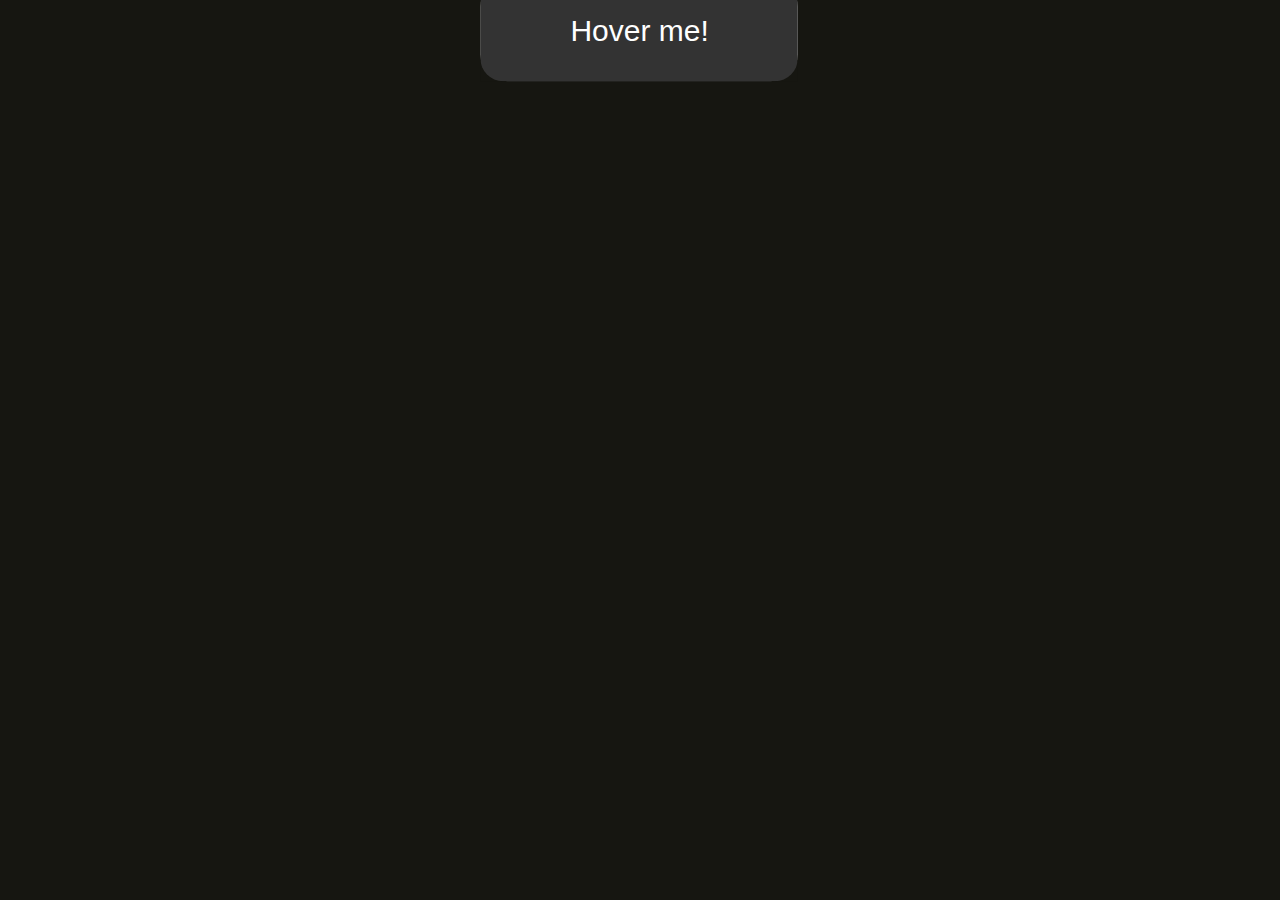
<file: JSB/fun/index.html>
<!DOCTYPE html>
<html lang="en">
<head>
    <meta charset="UTF-8">
    <meta name="viewport" content="width=device-width, initial-scale=1.0">
    <title>Document</title>
    <link rel="stylesheet" href="assets/style.css">
</head>
<body>
    <button class="btn">Hover me!</button>
</body>
</html>
</file>
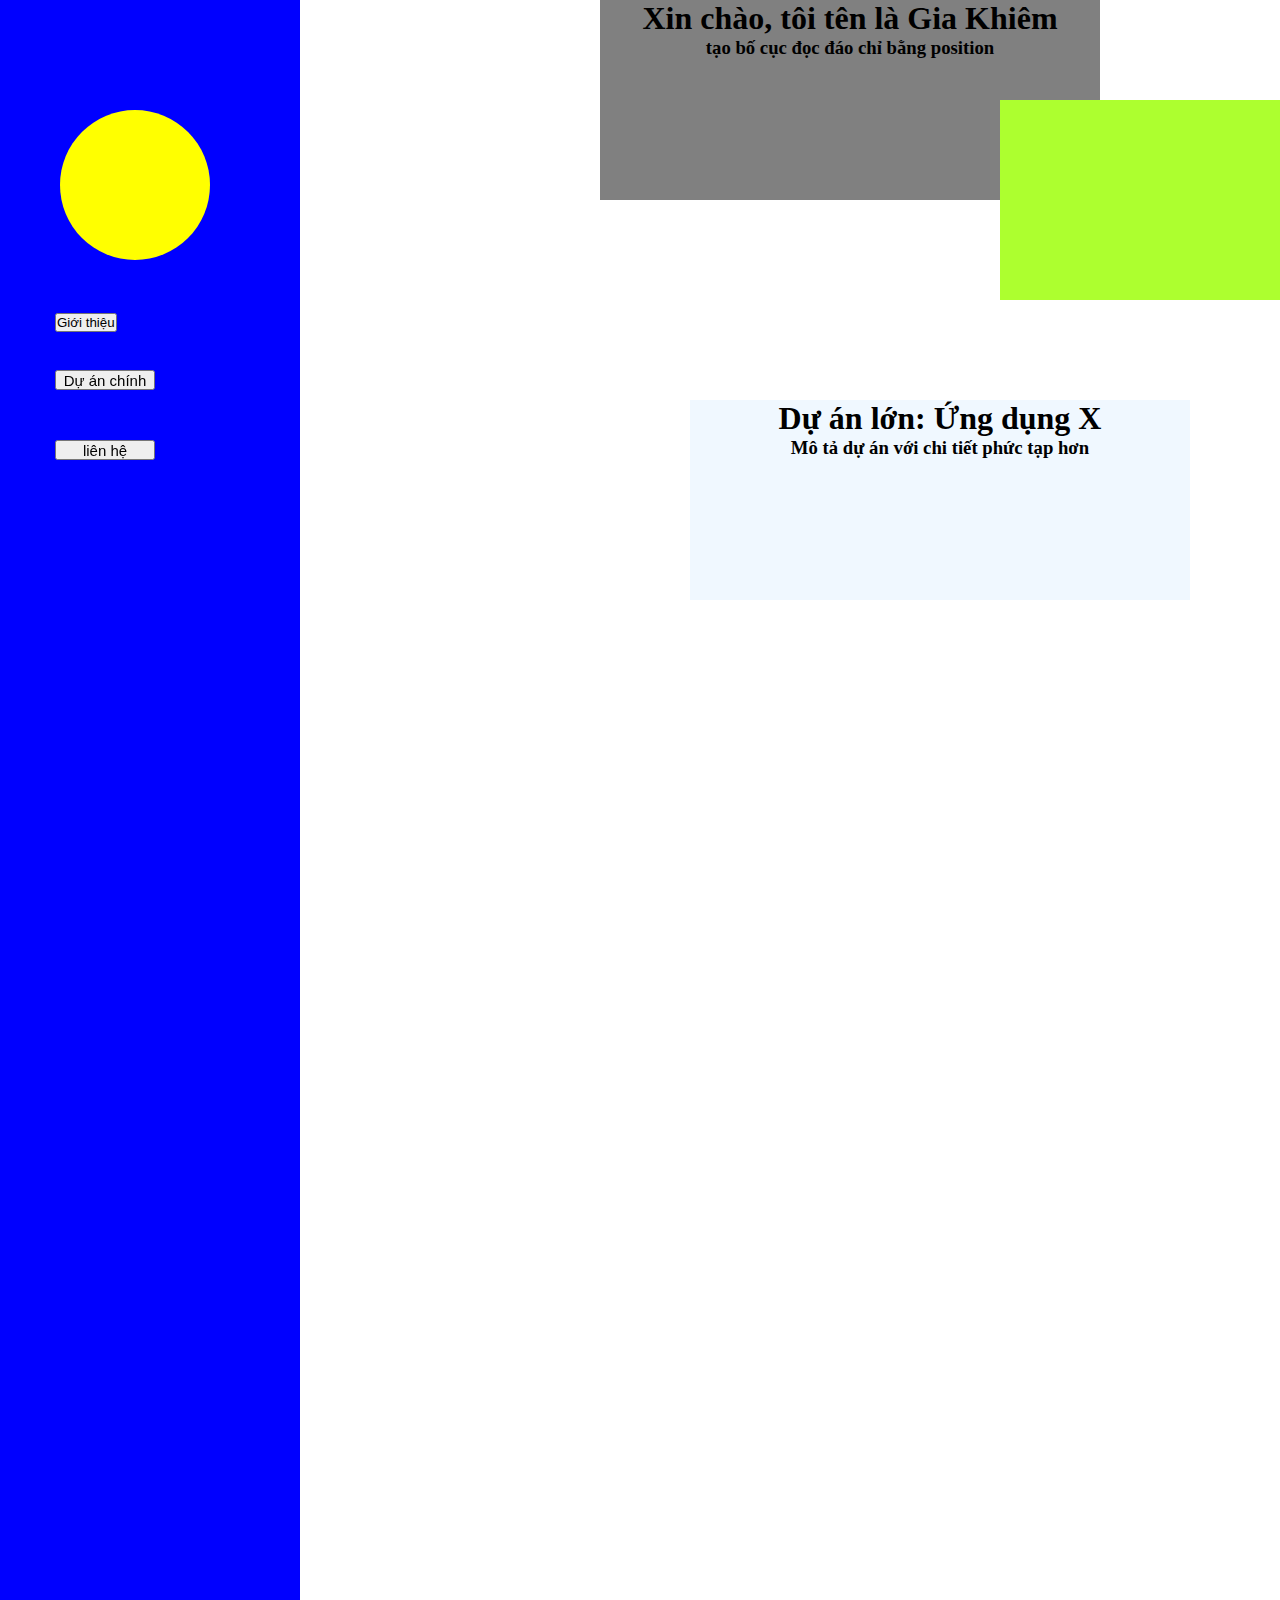
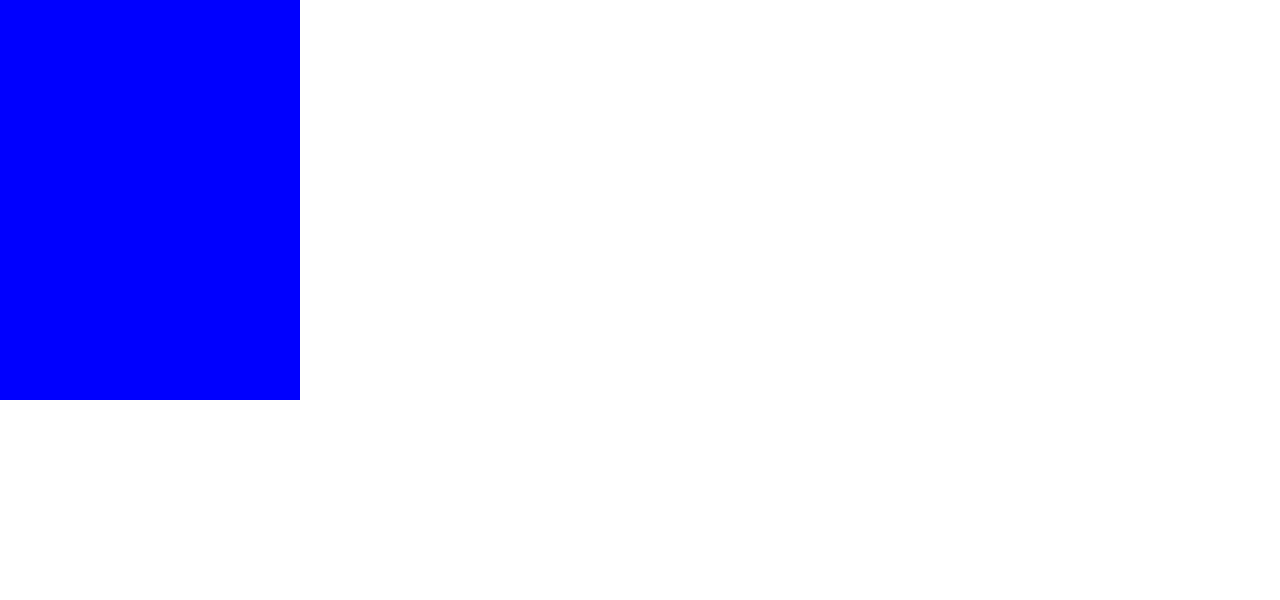
<file: JSB/leson5/index.html>
<!DOCTYPE html>
<html lang="en">
<head>
    <meta charset="UTF-8">
    <meta name="viewport" content="width=device-width, initial-scale=1.0">
    <title>Document</title>
    <link rel="stylesheet" href="assets/style.css">
</head>
<body>
    <div id="slidebar">
        <div id="circle">
        <div id="nutgioithieu">
            <button>Giới thiệu</button>
            <button id="nutduan">Dự án chính</button>
            <button id="nutlienhe">liên hệ</button>
        </div>
        </div>
    </div>
    <div id="container">
        <strong><h1>Xin chào, tôi tên là Gia Khiêm</h1></strong>
        <h3>tạo bố cục đọc đáo chỉ bằng position</h3>
    </div>

    <div id="container-1"></div>
    <div id="container-2"><strong><h1>Dự án lớn: Ứng dụng X</h1></strong>
    <h3>Mô tả dự án với chi tiết phức tạp hơn</h3>
    </div>


</body>
</html>
</file>
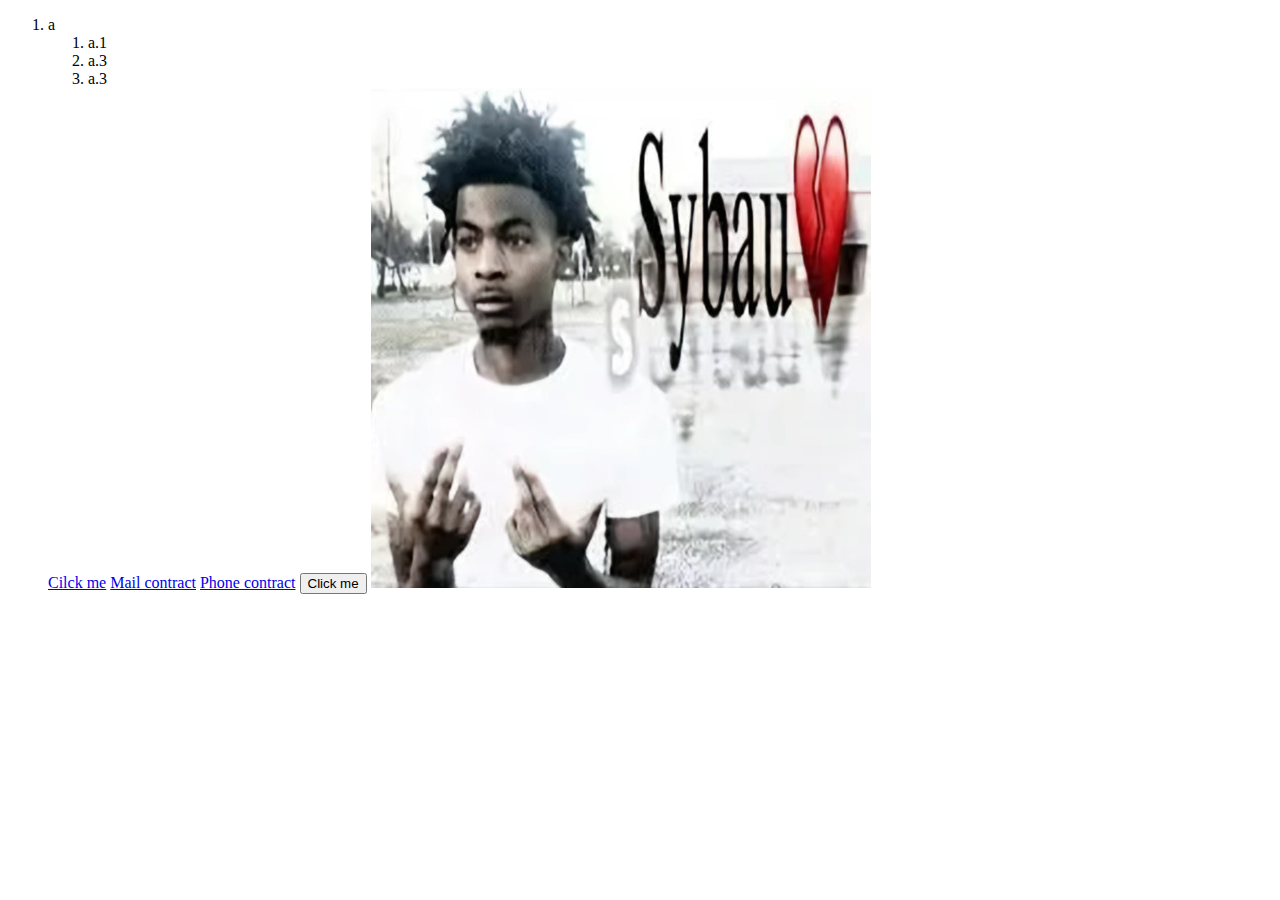
<file: JSB/lesson 1/index.html>
<!DOCTYPE html>
<html lang="en">
<head>
    <meta charset="UTF-8">
    <meta name="viewport" content="width=device-width, initial-scale=1.0">
    <title>Document</title>
</head>
<body>
    <ol>
        <li>a</li>
        <ol>  
            <li>a.1</li>
            <li>a.3</li>
            <li>a.3</li>
    </ol>
    

    <a href="https://google.com">Cilck me</a>  
    <a href="mailto:khiemnguyen2501@gmail.com">Mail contract</a>
    <a href="tel:09902304">Phone contract</a>  
    <button>Click me</button> 
    <img src="download.jpg" alt="bye bye!">  
</body>
</html>
</file>
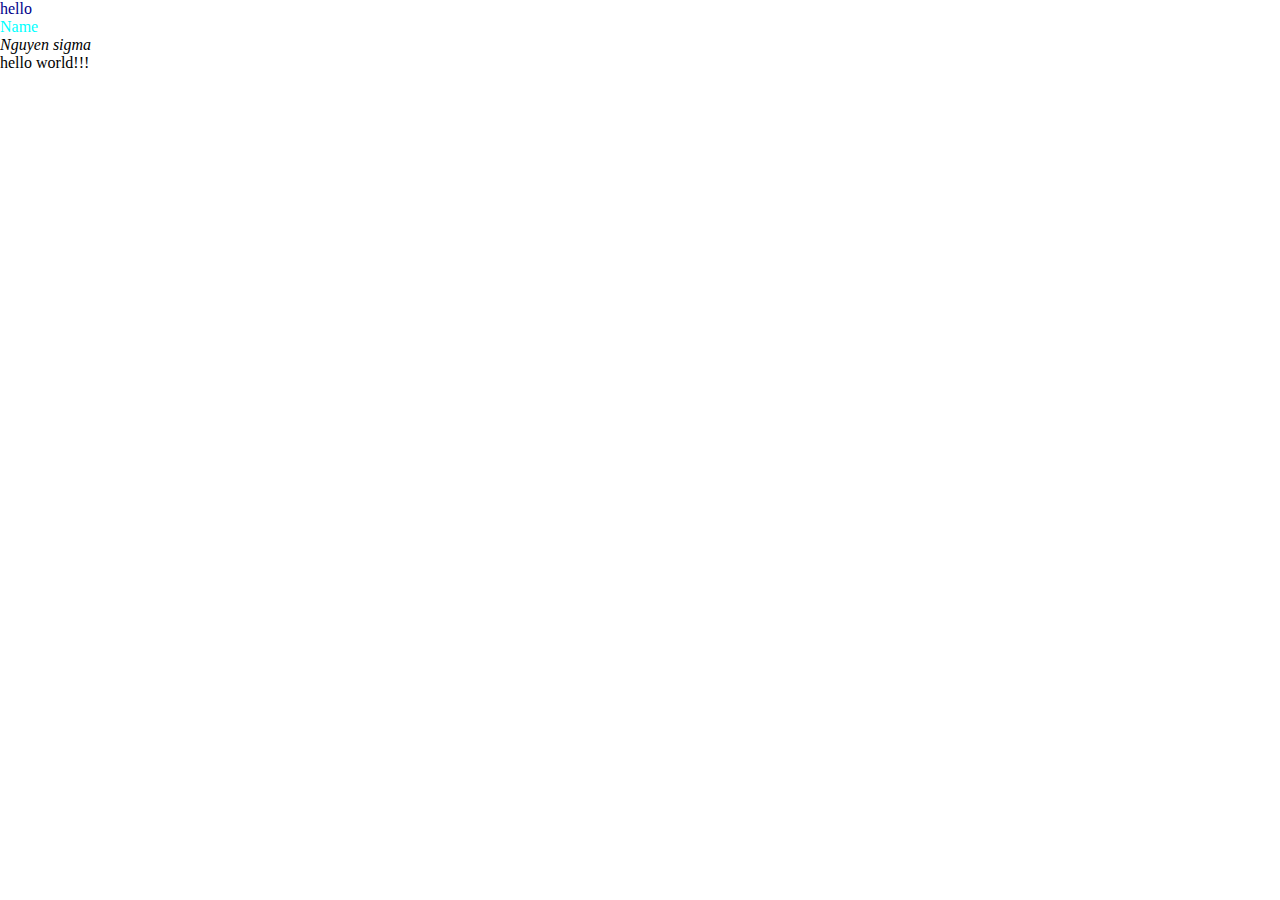
<file: JSB/lesson2/index.html>
<!DOCTYPE html>
<html lang="en">
<head>
    <meta charset="UTF-8">
    <meta name="viewport" content="width=device-width, initial-scale=1.0">
    <title>Document</title>
    <link rel="stylesheet" href="assets/style.css">
</head>
<body>
    <div>
     <p id="hello">hello</p>
     <p class="Name">Name</p>
     <p class="vip">Nguyen sigma</p>
    </div>
    <div id=""box>
        <p>hello world!!!</p>
    </div>
</body>
</html>
</file>
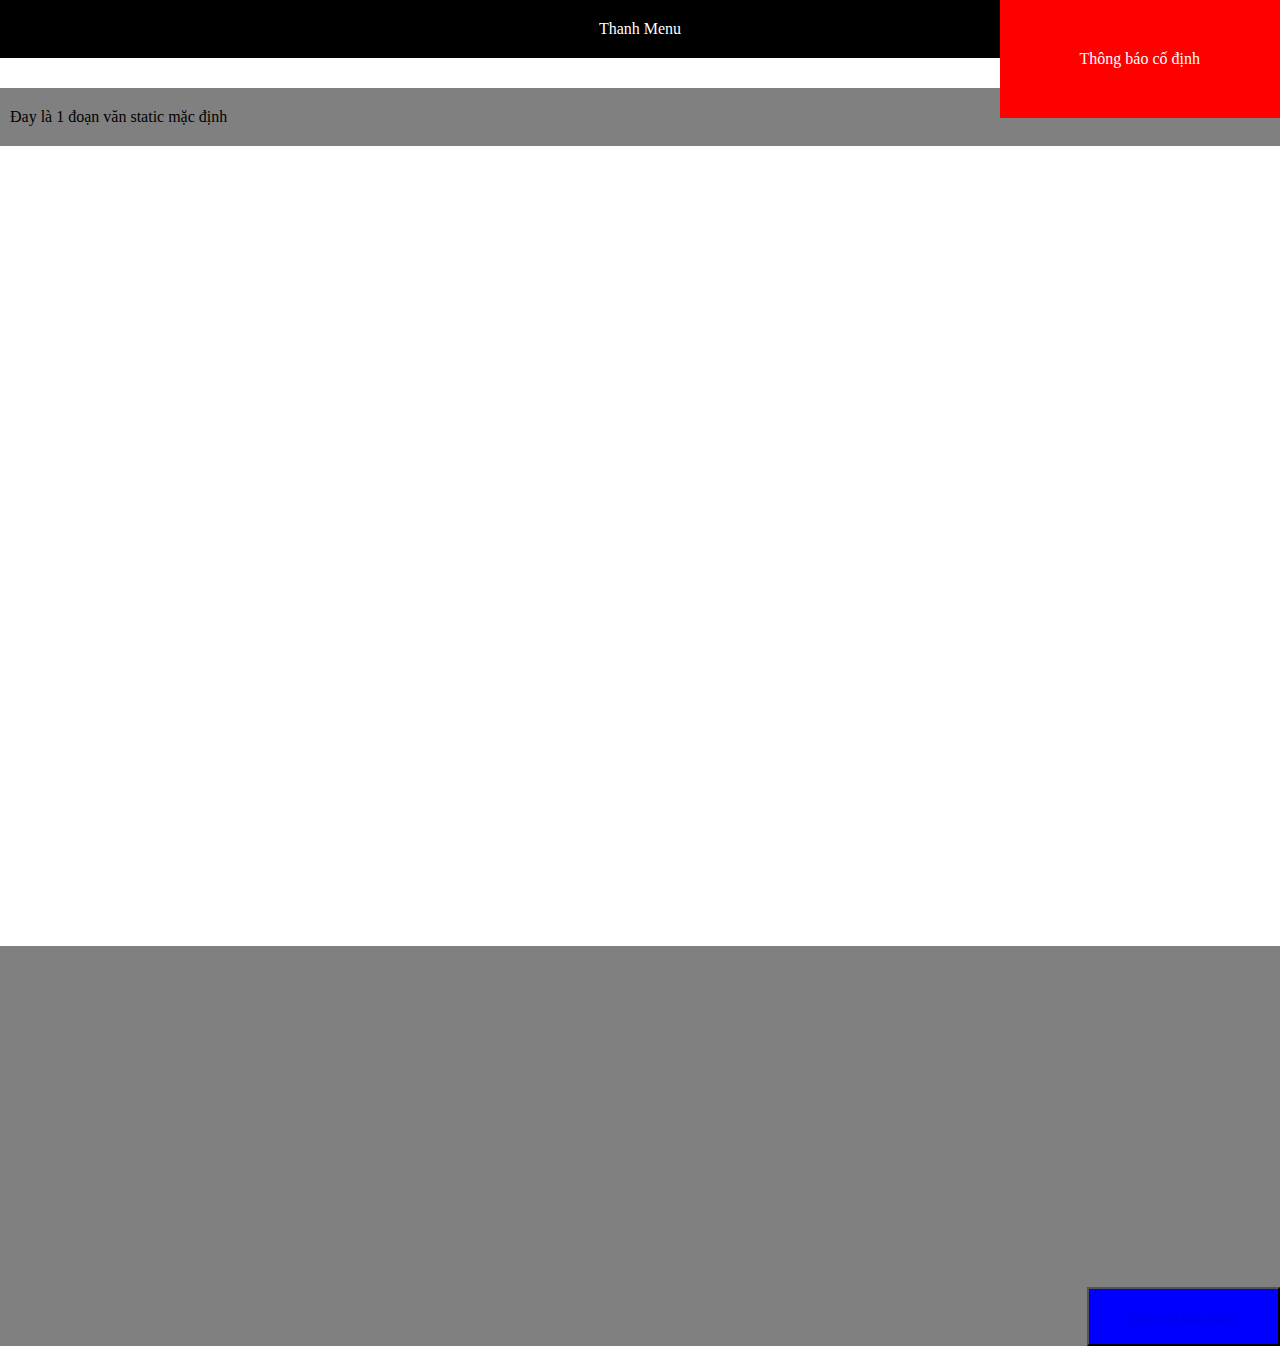
<file: JSB/lesson3/index.html>
<!DOCTYPE html>
<html lang="en">
<head>
    <meta charset="UTF-8">
    <meta name="viewport" content="width=device-width, initial-scale=1.0">
    <title>Document</title>
</head>
<style>
    * {
       padding: 0;
       margin: 0;
       box-sizing: border-box;  
    }

    #container-1 {
        background-color: black;
        text-align: center;
        color: white;
        padding: 20px 0;
    }

    #container-2 {
        background-color: red;
        text-align: center;
        color: white;
        padding: 50px 80px;
        position: fixed;
        right: 0;
        top: 0;
    }

    #container-3 {
        margin-top: 30px;
        padding: 20px 0;
        background-color: gray;
        padding-left: 10px;
    }

    #container-4 {
        margin-top: 800px;
        background-color: gray;
        height: 400px;
        padding: 20px 0;
        position: relative; 
    }

    #container-5 {
        margin-top: 100px;
        background-color: gray;
        height: 400px;
    }

    #btn-black{
        background-color: blue;
        color: white;
        padding:  20px 40px;
        position: absolute;
        bottom: 0;
        right: 0;
    }
</style>
<body>
    <div id="container-1">
        Thanh Menu
    </div>
    <div id="container-2">
        Thông báo cố định
    </div>
    <div id="container-3">
        <p>Đay là 1 đoạn văn static mặc định</p>
    </div>
    <div id="container-4">
        <button id="btn-black">
            <a href="#container-1">Quay lại đầu trang</a>
        </button>
    </div>
    
    <div id="container5"></div>
</body>
</html>
</file>
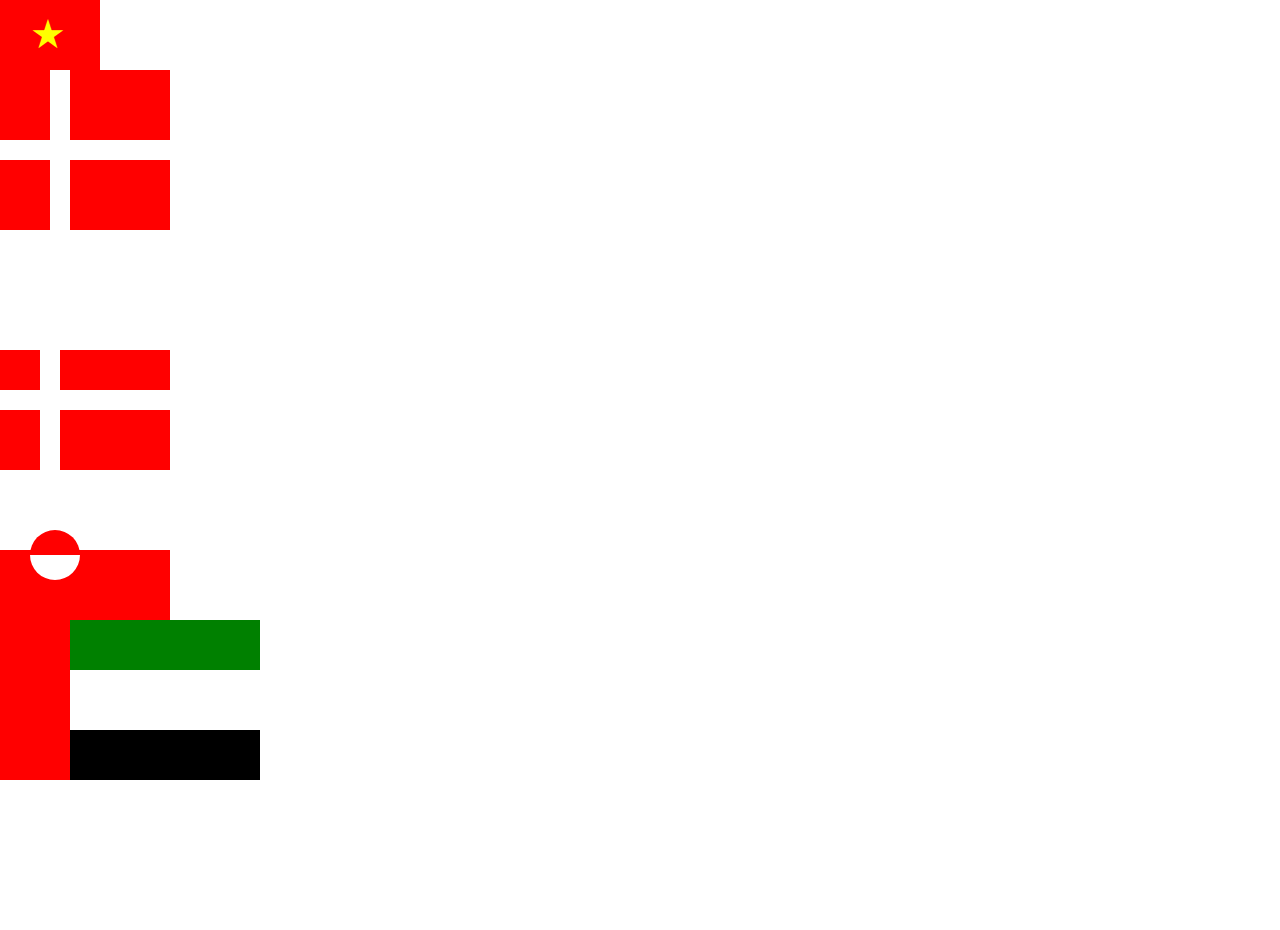
<file: JSB/lesson4/index.html>
<!DOCTYPE html>
<html lang="en">
<head>
    <meta charset="UTF-8">
    <meta name="viewport" content="width=device-width, initial-scale=1.0">
    <title>Document</title>
    <link rel="stylesheet" href="assets/style.css">

</head>
<body>
    <div id="vietnam-flag">
    <div id="container">
        <div id="star"> ★ </div>
    </div>
    </div>

    <div id="denmark-flag">
        <div id="container-2-1"></div>
        <div id="container-2-2"></div>
        <div id="container-3-1"></div>
        <div id="container-3-2"></div>
    </div>

    <div id="denmark-2-flag">
        <div id="container-4"></div>
            <div id="container-4-1"></div>
            <div id="container-4-2"></div>
    </div>

    <div id="greenland-flag">
        <div id="container-5"></div>
            <div id="container-6"></div>
    </div>

    <div id="UAE">
        <div id="container-7"></div>
        <div id="container-8"></div>
        <div id="container-9"></div>
        <div id="container-10"></div>
    </div>
</body>
</html>
</file>
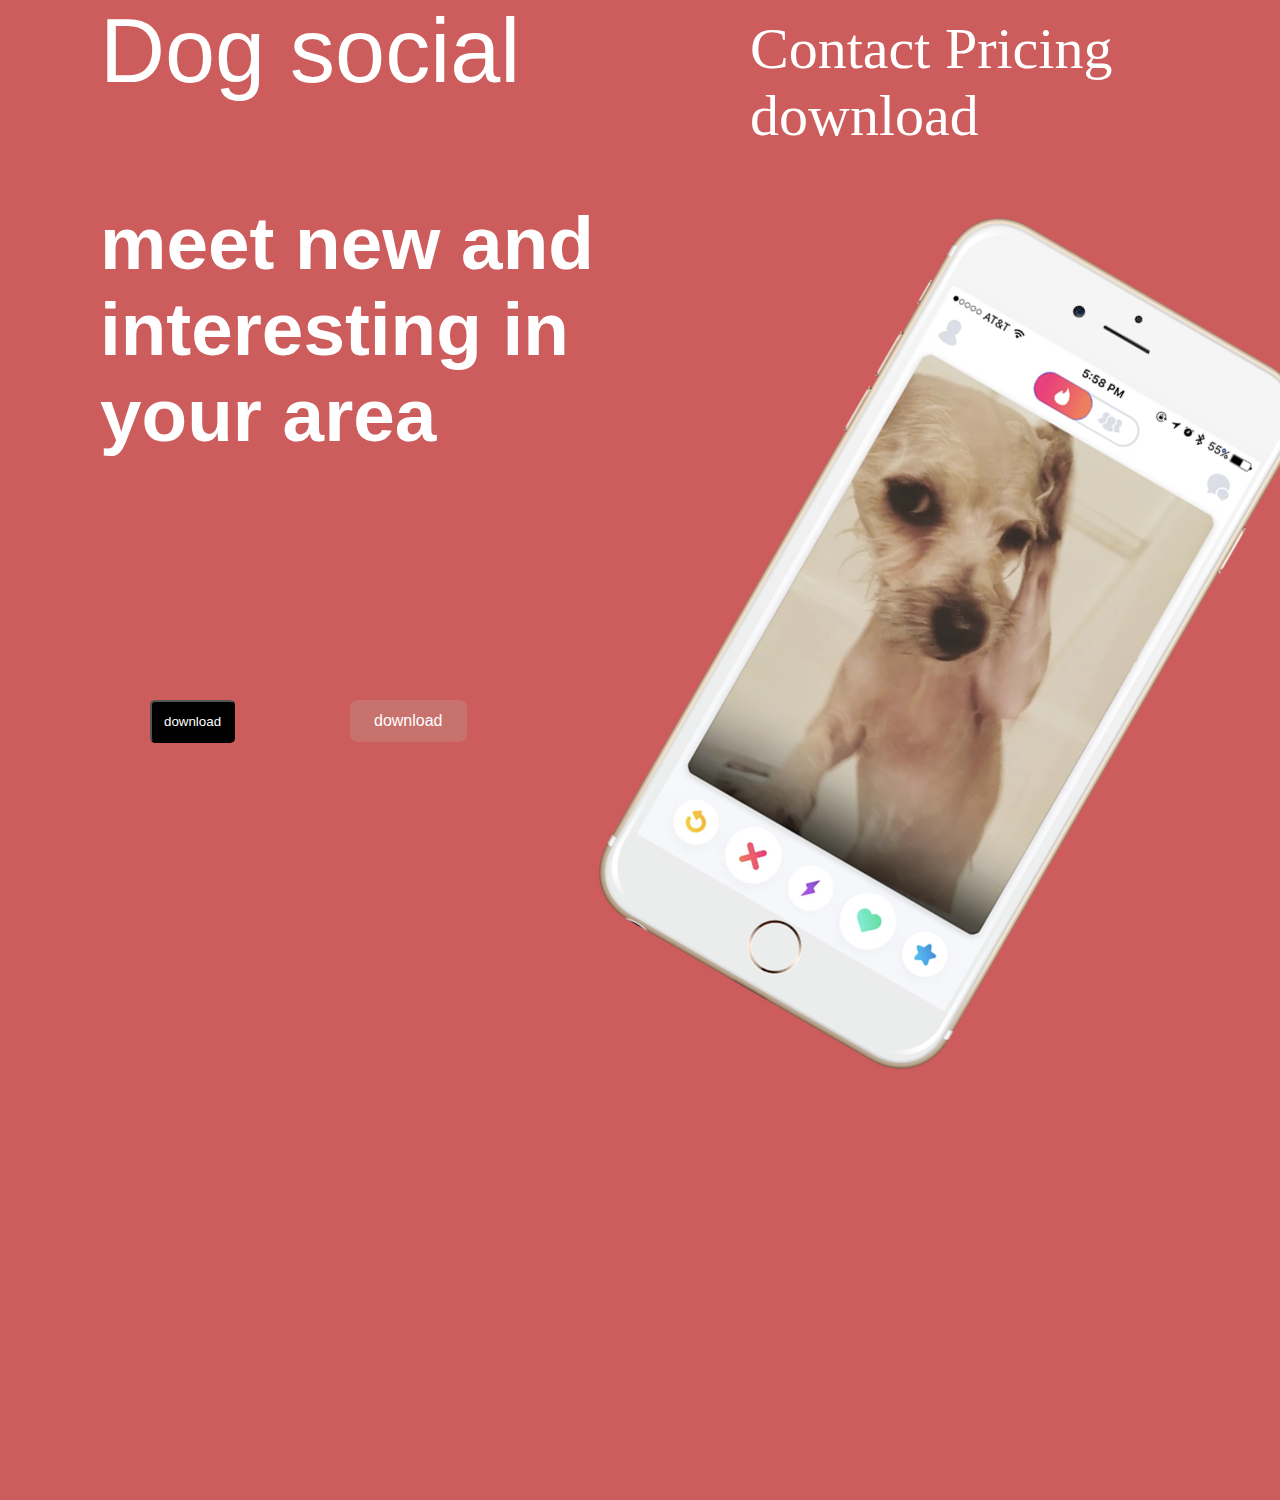
<file: JSB/lesson6/index.html>
<!DOCTYPE html>
<html lang="en">
<head>
    <meta charset="UTF-8">
    <meta name="viewport" content="width=device-width, initial-scale=1.0">
    <title>Document</title>
    <link rel="stylesheet" href="assets/style.css">
</head>
<body>
<div class="container">
    <div id="container-1">Dog social
        <h5 class="container-1-1">meet new and interesting in your area</h5>
        <button class="container-1-2">download</button>
        <button class="download-btn">download</button>
    </div>
    <div id="container-2">
        <div class="container-2-1">Contact Pricing download</div>
        <img src="iphone6.png" alt="theres no image, sorry" class="container-2-2">
    </div>
</div>
</file>
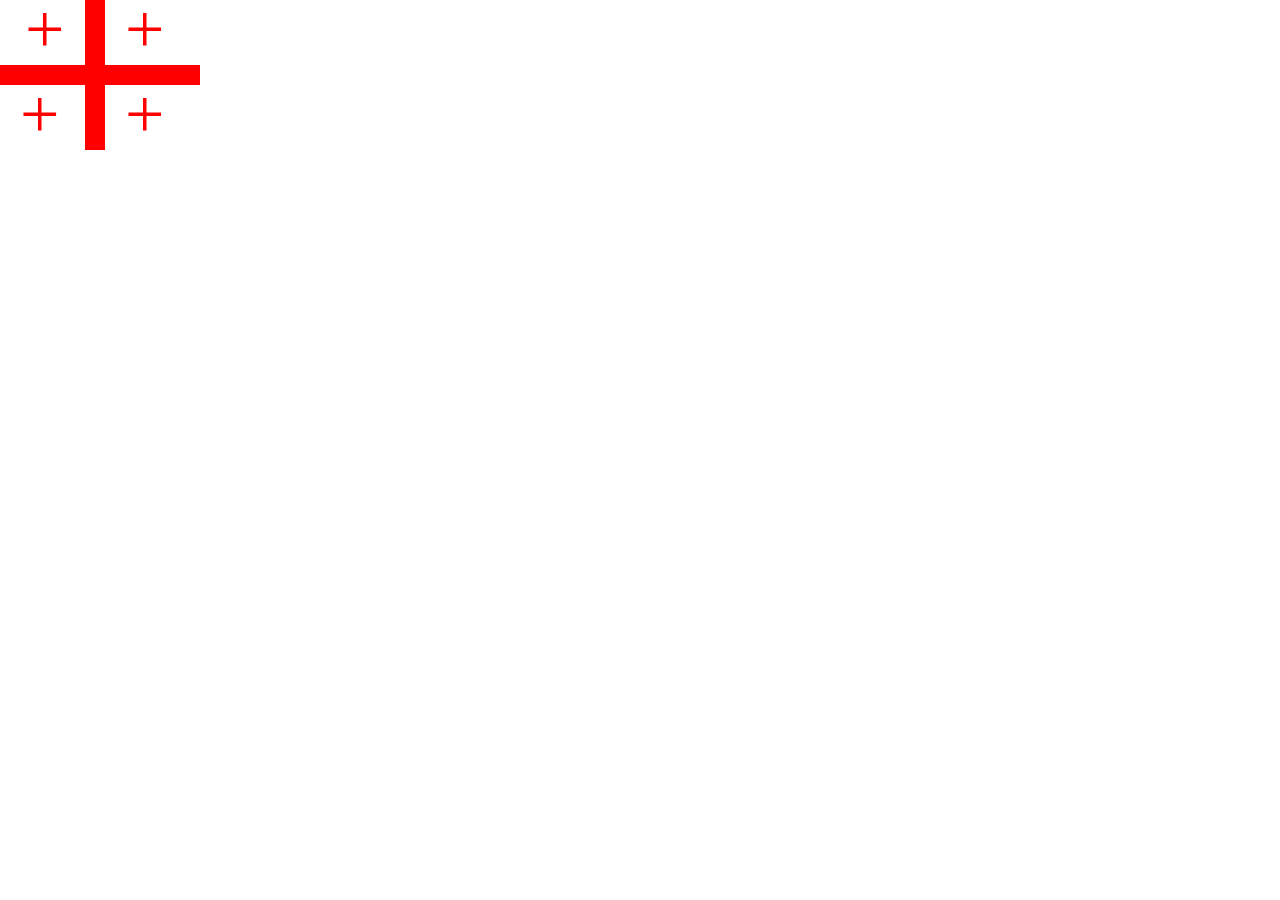
<file: JSB/homework/Homework-leeson2.html>
<!DOCTYPE html>
<html lang="en">
<head>
    <meta charset="UTF-8">
    <meta name="viewport" content="width=device-width, initial-scale=1.0">
    <title>Document</title>
    <link rel="stylesheet" href="assets/style.css">
</head>
<body>
    <div id="Georgia-flag">
        <div id="container">
        <div id="container-1">
            <div id="cross-1-1">+</div>
            <div id="cross-1-2">+</div>
        </div>
        <div id="container-2">
            <div id="cross-2-1">+</div>
            <div id="cross-2-2">+</div>
        </div>
        </div>
    </div>
</body>
</html>
</file>
<file: JSB/fun/assets/style.css>
html, body {
    display: flex;
    justify-content: center;
    align-items: center;
    background-color: #161611;
    overflow: hidden;
    transform: scale(1.5);
}

.btn {
    padding: 15px 40px;
    border: none;
    outline: none;
    color: #fff;
    cursor: pointer;
    position: relative;
    z-index: 0;
    border-radius: 12px;
}

.btn::after {
    content: "";
    z-index: -1;
    position: absolute;
    width: 100%;
    height: 100%;
    background-color: #333;
    left: 0;
    top: 0;
    border-radius: 10px;
}

.btn::before {
    content: "";
    background: linear-gradient(
        45deg,
        #ff0000, #ff7300, #fffb00, #48ff00,
        #00ffd5, #002bff, #ff00c8, #ff0000,
    );
    position: absolute;
    top: -2px;
    left: -2px;
    background-size: 600%;
    z-index: -1;
    width: calc(100% +4px);
    height: calc(100% +4px);;
    filter: blur(8px);
    animation: glowing 20s linear infinite;
    transition: opacity .3s ease-in-out;
    border-radius: 10px;
    opacity: 0;
}

@keyframes glowing {
    0% {background-position: 0 0;}
    50% {background-position: 400 0;}
    100% {background-position: 0 0;}
}

.btn:hover::before {
    opacity: 1;
}

.btn:active::after{
    background: transparent;
}

.btn:active {
    color: #000;
    font-weight: bold;
}
</file>
<file: JSB/leson5/assets/style.css>
* {
    margin: 0;
    padding: 0;
    box-sizing: border-box;
}

#slidebar {
    background-color: blue;
    width: 300px;
    height: 2000px;
}

#circle {
    border-radius: 50%;
    background-color: yellow;
    width: 150px;
    height: 150px;
    top: 110px;
    left: 60px;
    position: fixed;
}

#nutgioithieu {
    font-size: 30px;
    width: 100px;
    height: 20px;
    top: 300px;
    left: 55px;
    position: fixed;
}

#nutduan {
    font-size: 15px;
    width: 100px;
    height: 20px;
    top: 370px;
    left: 55px;
    position: fixed;
}

#nutlienhe {
    font-size: 15px;
    width: 100px;
    height: 20px;
    top: 440px;
    left: 55px;
    position: fixed;
}

#container {
    background-color: gray;
    text-align: center;
    width: 500px;
    height: 200px;
    top: 0px;
    left: 600px;
    position: absolute;
}

#container-1 {
    background-color: greenyellow;
    width: 500px;
    height: 200px;
    top: -1900px;
    left: 1000px;
    position: relative;
}

#container-2 {
    background-color: aliceblue;
    text-align: center;
    width: 500px;
    height: 200px;
    top: 400px;
    left: 690px;
    position: absolute;
}
</file>
<file: JSB/lesson2/assets/style.css>
* {
    padding: 0;
    margin: 0;
    box-sizing: border-box;
}


#hello{
    color:darkblue ;
}

.Name{
    color:aqua;
}

.vip{
    font-style:italic
}
</file>
<file: JSB/lesson4/assets/style.css>
* {
     padding: 0;
    margin: 0;
    box-sizing: border-box;
}

#container {
    background-color: red;
    width: 100px;
    height: 70px;
    position: relative;
}

#star {
    color: yellow;
    font-size: 40px;
    position: absolute;
    left: 30px;
    bottom: 12px;
}

#container-2-1 {
    background-color: red;
    width: 50px;
    height: 70px;
    position: relative;
}

#container-2-2 {
        background-color: red;
        width: 50px;
        height: 70px;
        position: relative;
        top: 20px;
}

#container-3-1 {
        background-color: red;
        width: 100px;
        height: 70px;
        position: relative;
        top: -140px;
        left: 70px;
}

#container-3-2 {
        background-color: red;
        width: 100px;
        height: 70px;
        position: relative;
        top: -120px;
        left: 70px;
}

#container-4 {
    background-color: red;
    width: 170px;
    height: 120px;
    position: relative;
}

#container-4-1 {
    background-color: white;
    width: 20px;
    height: 160px;
    position: absolute;
    top: 310px;
    left: 40px
}

#container-4-2 {
    background-color: white;
    width: 170px;
    height: 20px;
    position: absolute;
    top: 390px
}

#container-5 {
    background: linear-gradient(180deg, #fff 0 50%, #f00 50% 100%);
    width: 170px;
    height: 160px;
    position: relative;
}

#container-6 {
    background: linear-gradient(180deg, #f00 0 50%, #fff 50% 100%);
    width: 50px;
    height: 50px;
    border-radius: 50%;
    position: absolute;
    top: 530px;
    left: 30px;
}



#container-7 {
    background-color: red;
    width: 70px;
    height: 150px;
    position: relative;
}

#container-8 {
    background-color: green;
    width: 190px;
    height: 50px;
    top: -160px;
    left: 70px;
    position: relative;
}

#container-9 {
    background-color: white;
    width: 190px;
    height: 50px;
    top: -160px;
    left: 70px;
    position: relative;
}

#container-10 {
    background-color: black;
    width: 190px;
    height: 50px;
    top: -150px;
    left: 70px;
    position: relative;
}
</file>
<file: JSB/lesson6/assets/style.css>
* {
    padding: 0;
    margin: 0;
    box-sizing: border-box;
}

.container {
    background-color: indianred;
    width: 2000px;
    height: 1500px;
}

#container-1 {
    color: white;
    font-size: 90px;
    font: bold;
    margin-left: 100px;
    font-family: 'Segoe UI', Tahoma, Geneva, Verdana, sans-serif;
    width: 500px;
}

.container-1-1 {
    color: white;
    font: bold;
    top: 200px;
    left: 100px;
    position: absolute;
    width: 600px;
    height: 100px;
}

.container-1-2 {
    background-color: black;
    color: white;
    text-align: center;
    border-radius: 5px;
    padding: 12px;
    top: 700px;
    left: 150px;
    position: absolute;
}


.download-btn {
    display: flex;
    align-items: center;
    background: rgb(199, 114, 109);
    color: white;
    border: white;
    padding: 12px 24px;
    font-size: 16px;
    font: bold;
    cursor: pointer;
    border-radius: 8px;
    transition: background 0.3ms ;
    top: 700px;
    left: 350px;
    position: absolute;
}

.download-btn:hover {
    background: rgb(207, 66, 66);
}

.container-2-1 {
    display: flex;
    justify-content: space-between;
    color: white;
    font-size: 58px;
    top: 15px;
    left: 750px;
    position: absolute;
    
}

.container-2-2 {
    top: 240px;
    left: 750px;
    position: absolute;
    transform: rotate(30deg);
}
</file>
<file: JSB/homework/assets/style.css>
* {
        padding: 0;
        margin: 0;
        box-sizing: border-box;
    }

    #container {
        background-color: white;
        display: inline;
        width: 200px;
        height: 150px;
    }

    #container-1 {
        background-color: red;
        width: 20px;
        height: 150px;
        left: 85px;
        position: relative;
    }

    #container-2 {
        background-color: red;
        width: 200px;
        height: 20px;
        top: -85px;
        position: relative;
    }

    #cross-1-1 {
        color: red;
        font-size: 70px;
        top: -10px;
        left: -60px;
        position: absolute;
    }

    #cross-1-2 {
        color: red;
        font-size: 70px;
        top: -10px;
        left: 40px;
        position: absolute;
    }

    #cross-2-1 {
        color: red;
        font-size: 70px;
        left: 20px;
        top: 10px;
        position: absolute;
    }

    #cross-2-2 {
        color: red;
        font-size: 70px;
        left: 125px;
        top: 10px;
        position: absolute;
    }
</file>
